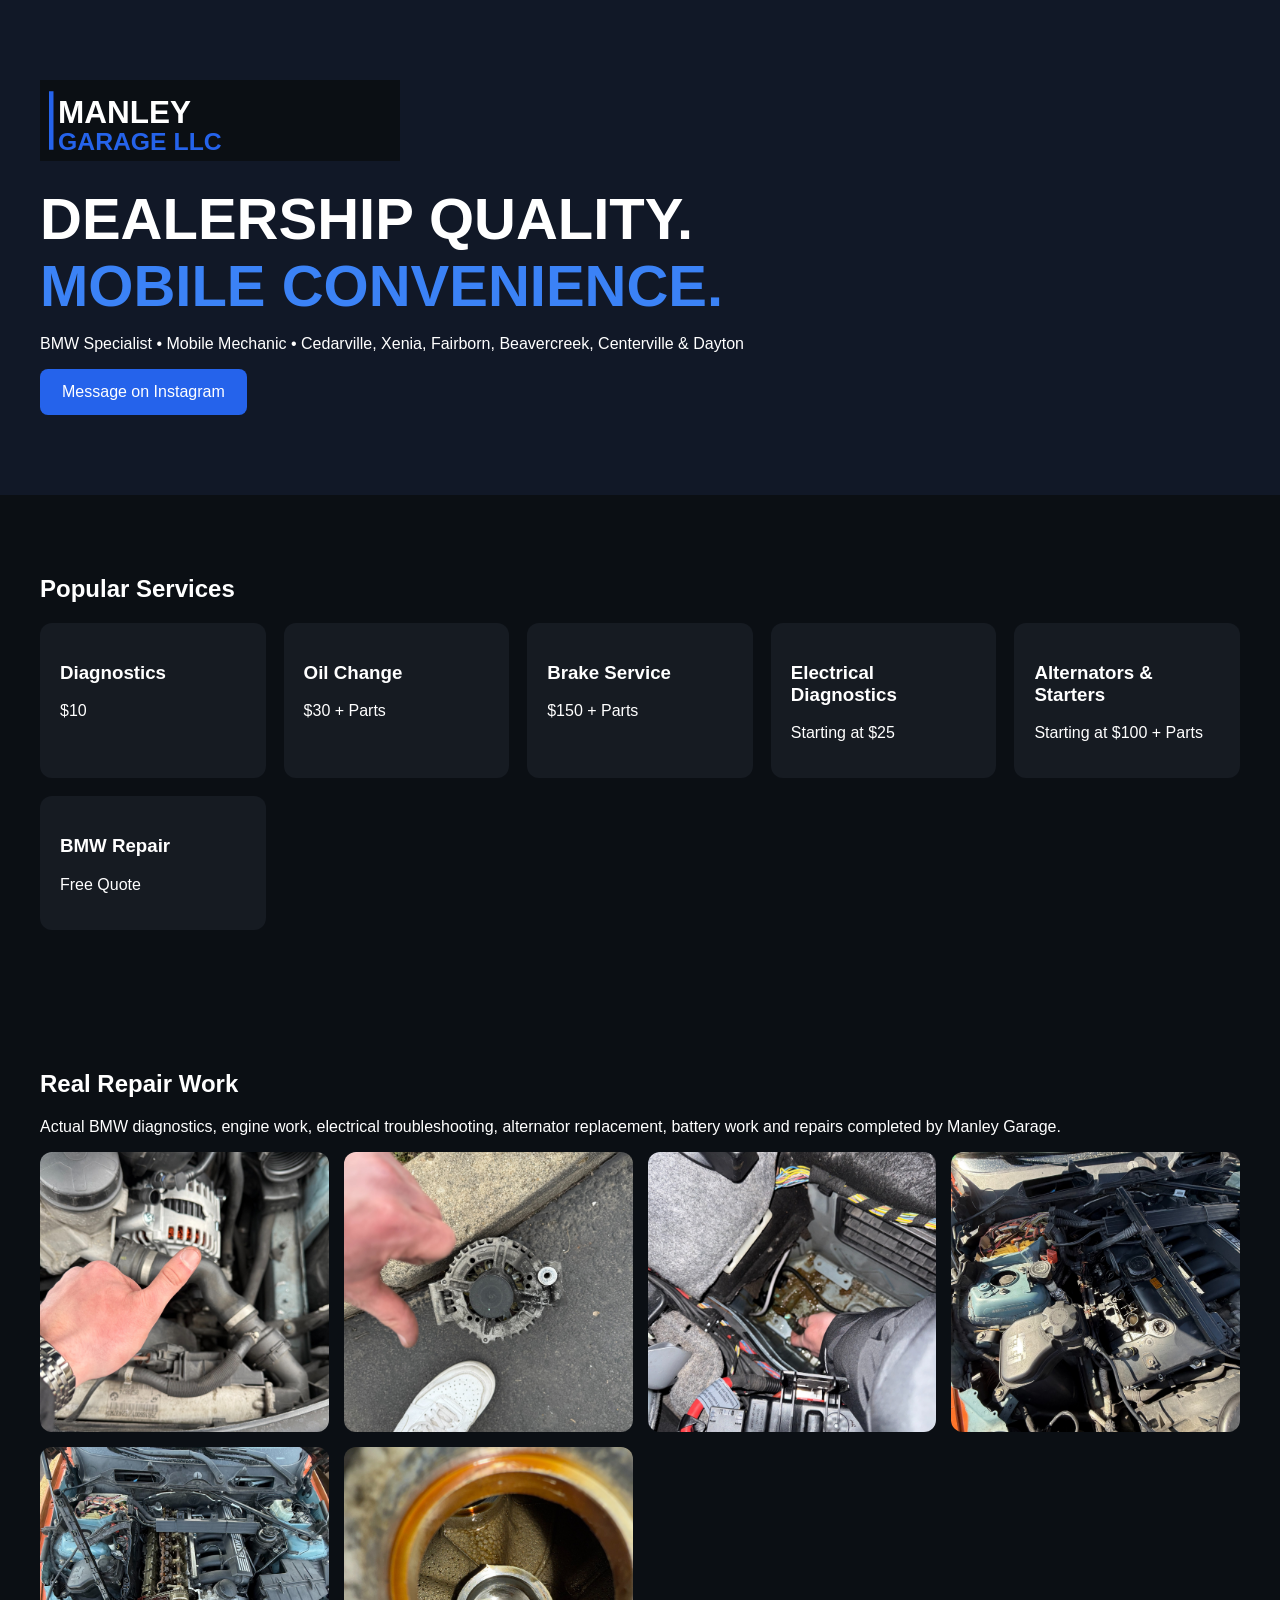
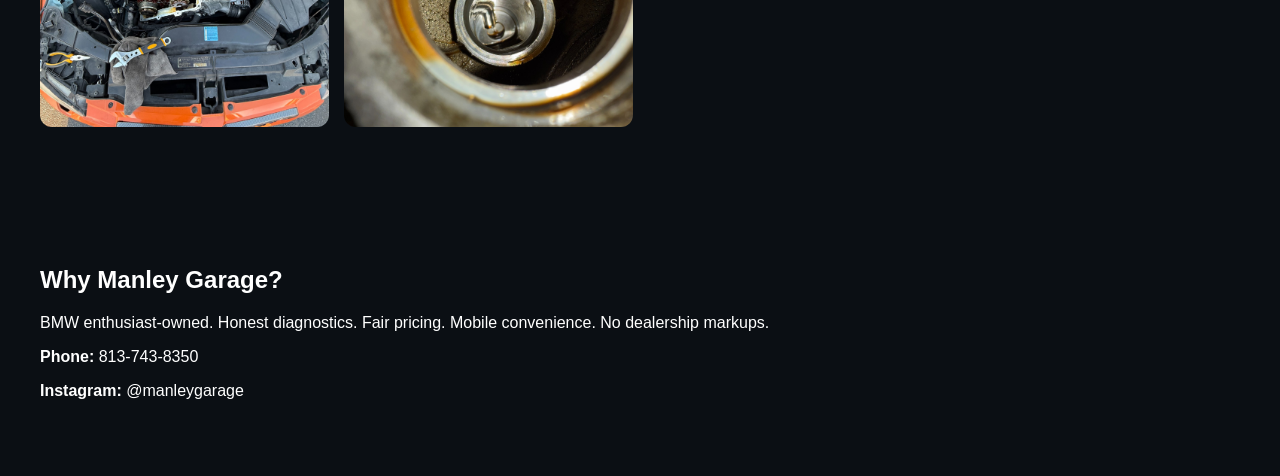
<file: index.html>
<!DOCTYPE html>
<html>
<head>
<meta charset="utf-8">
<meta name="viewport" content="width=device-width,initial-scale=1">
<title>Manley Garage LLC</title>
<style>
body{margin:0;background:#0b0f14;color:white;font-family:Arial,sans-serif}
.hero{padding:80px 20px;background:#111827}
.container{max-width:1200px;margin:auto}
.logo{width:360px;max-width:100%}
h1{font-size:58px;margin:20px 0 10px}
.blue{color:#3b82f6}
.btn{display:inline-block;background:#2563eb;color:#fff;text-decoration:none;padding:14px 22px;border-radius:8px;margin-right:10px}
.cards{display:grid;grid-template-columns:repeat(auto-fit,minmax(220px,1fr));gap:18px}
.card{background:#161b22;padding:20px;border-radius:12px}
section{padding:60px 20px}
.gallery{display:grid;grid-template-columns:repeat(auto-fit,minmax(280px,1fr));gap:15px}
.gallery img{width:100%;height:280px;object-fit:cover;border-radius:12px}
</style>
</head>
<body>
<div class="hero">
<div class="container">
<img class="logo" src="logo.svg">
<h1>DEALERSHIP QUALITY.<br><span class="blue">MOBILE CONVENIENCE.</span></h1>
<p>BMW Specialist • Mobile Mechanic • Cedarville, Xenia, Fairborn, Beavercreek, Centerville & Dayton</p>
<a class="btn" href="https://www.instagram.com/manleygarage">Message on Instagram</a>
</div>
</div>

<section class="container">
<h2>Popular Services</h2>
<div class="cards">
<div class="card"><h3>Diagnostics</h3><p>$10</p></div>
<div class="card"><h3>Oil Change</h3><p>$30 + Parts</p></div>
<div class="card"><h3>Brake Service</h3><p>$150 + Parts</p></div>
<div class="card"><h3>Electrical Diagnostics</h3><p>Starting at $25</p></div>
<div class="card"><h3>Alternators & Starters</h3><p>Starting at $100 + Parts</p></div>
<div class="card"><h3>BMW Repair</h3><p>Free Quote</p></div>
</div>
</section>

<section class="container">
<h2>Real Repair Work</h2>
<p>Actual BMW diagnostics, engine work, electrical troubleshooting, alternator replacement, battery work and repairs completed by Manley Garage.</p>
<div class="gallery"><img src="work1.jpeg" alt="Repair work"><img src="work2.jpeg" alt="Repair work"><img src="work3.jpeg" alt="Repair work"><img src="work4.jpeg" alt="Repair work"><img src="work5.jpeg" alt="Repair work"><img src="work6.jpeg" alt="Repair work"></div>
</section>

<section class="container">
<h2>Why Manley Garage?</h2>
<p>BMW enthusiast-owned. Honest diagnostics. Fair pricing. Mobile convenience. No dealership markups.</p>
<p><strong>Phone:</strong> 813-743-8350</p>
<p><strong>Instagram:</strong> @manleygarage</p>
</section>
</body></html>
</file>
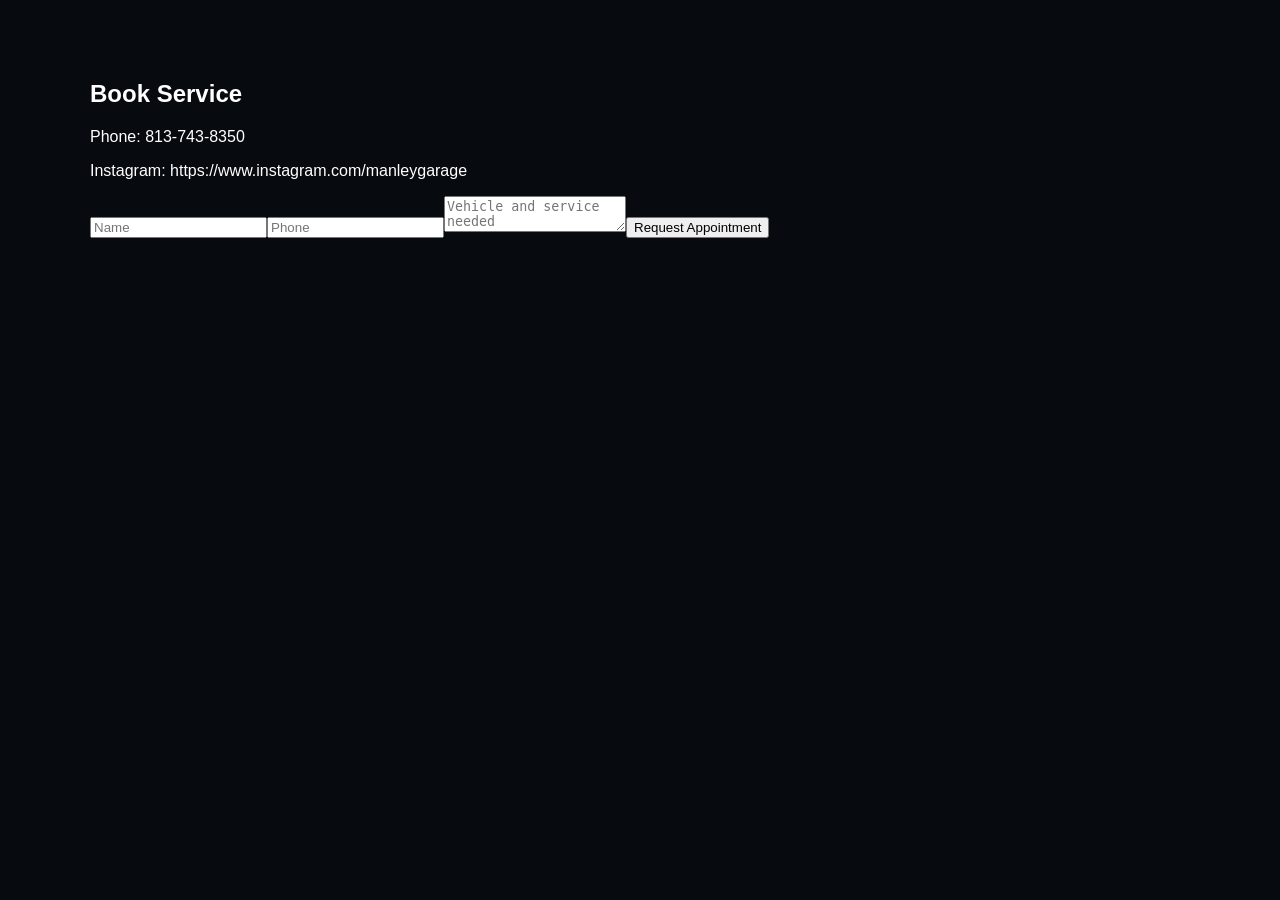
<file: contact.html>
<html><head><link rel='stylesheet' href='style.css'></head><body><section><h1>Book Service</h1><p>Phone: 813-743-8350</p><p>Instagram: https://www.instagram.com/manleygarage</p><form><input placeholder='Name'><input placeholder='Phone'><textarea placeholder='Vehicle and service needed'></textarea><button>Request Appointment</button></form></section></body></html>
</file>
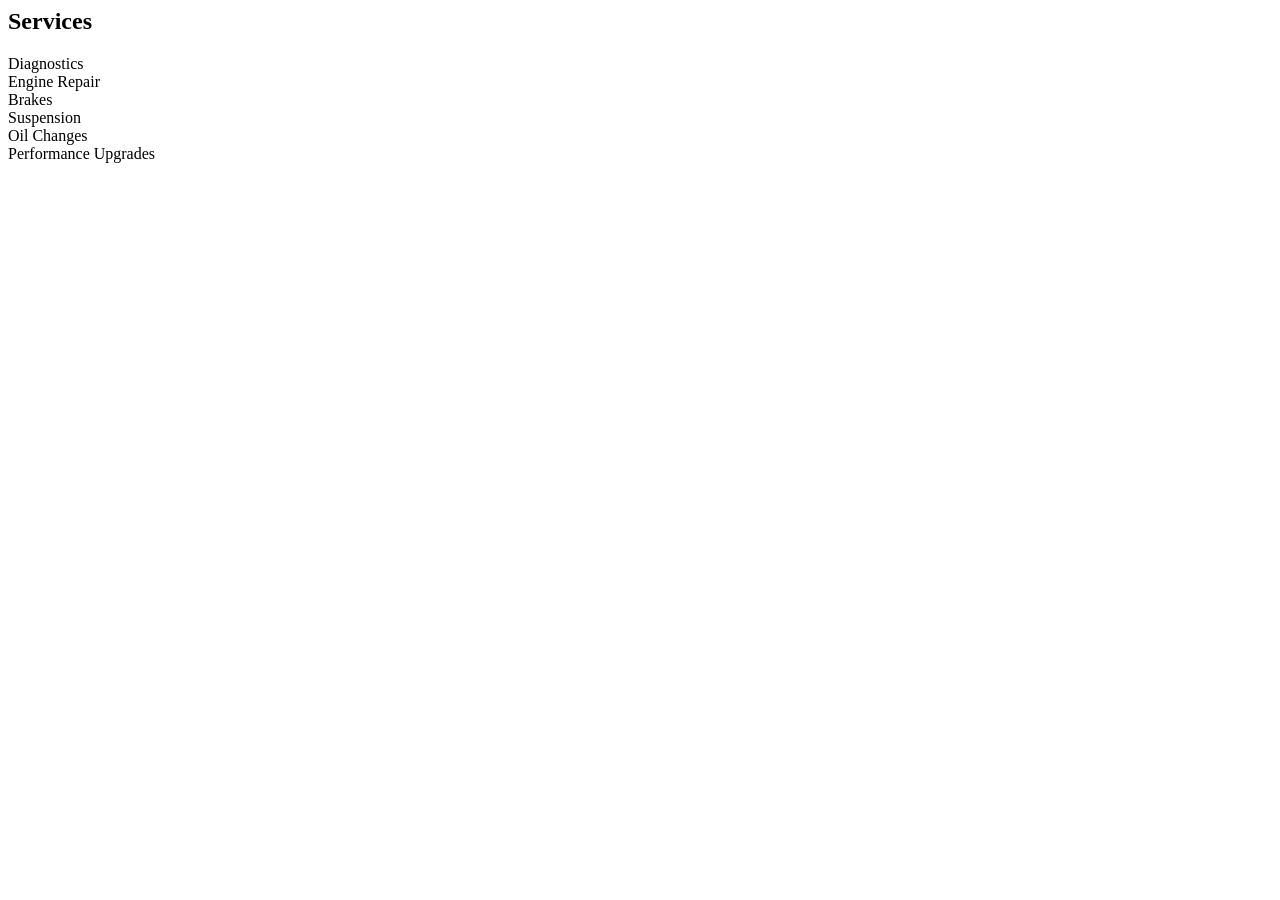
<file: services.html>
<html><head><link rel='stylesheet' href='<h1>Services & Pricing</h1>

<div class="card">
    <h3>Diagnostics</h3>
    <p>$10 Diagnostic Scan</p>
</div>

<div class="card">
    <h3>Oil Change</h3>
    <p>$30 + Parts</p>
</div>

<div class="card">
    <h3>Brake Service</h3>
    <p>$150 + Parts</p>
</div>

<div class="card">
    <h3>BMW Diagnostics & Repair</h3>
    <p>BMW specialist service and troubleshooting.</p>
</div>

<div class="card">
    <h3>Engine Repair</h3>
    <p>Major and minor engine repairs.</p>
</div>style.css'></head><body><section><h1>Services</h1><div class='grid'><div class='card'>Diagnostics</div><div class='card'>Engine Repair</div><div class='card'>Brakes</div><div class='card'>Suspension</div><div class='card'>Oil Changes</div><div class='card'>Performance Upgrades</div></div></section></body></html>
</file>
<file: style.css>
body{margin:0;font-family:Arial,sans-serif;background:#070b10;color:white}
.hero{min-height:70vh;background:linear-gradient(rgba(0,0,0,.7),rgba(0,0,0,.7)),url('https://images.unsplash.com/photo-1503376780353-7e6692767b70?auto=format&fit=crop&w=1600&q=80');background-size:cover;padding:20px}
nav{display:flex;justify-content:space-between;align-items:center}
nav a{color:#2f7df6;text-decoration:none;margin-left:20px}
.hero-content{margin-top:120px}
.hero h2{font-size:4rem}
.btn{background:#2f7df6;color:white;padding:14px 22px;text-decoration:none;border-radius:8px}
section{padding:60px 20px;max-width:1100px;margin:auto}
.cards{display:grid;grid-template-columns:repeat(auto-fit,minmax(220px,1fr));gap:20px}
.card{background:#111827;padding:20px;border-radius:12px}
</file>
